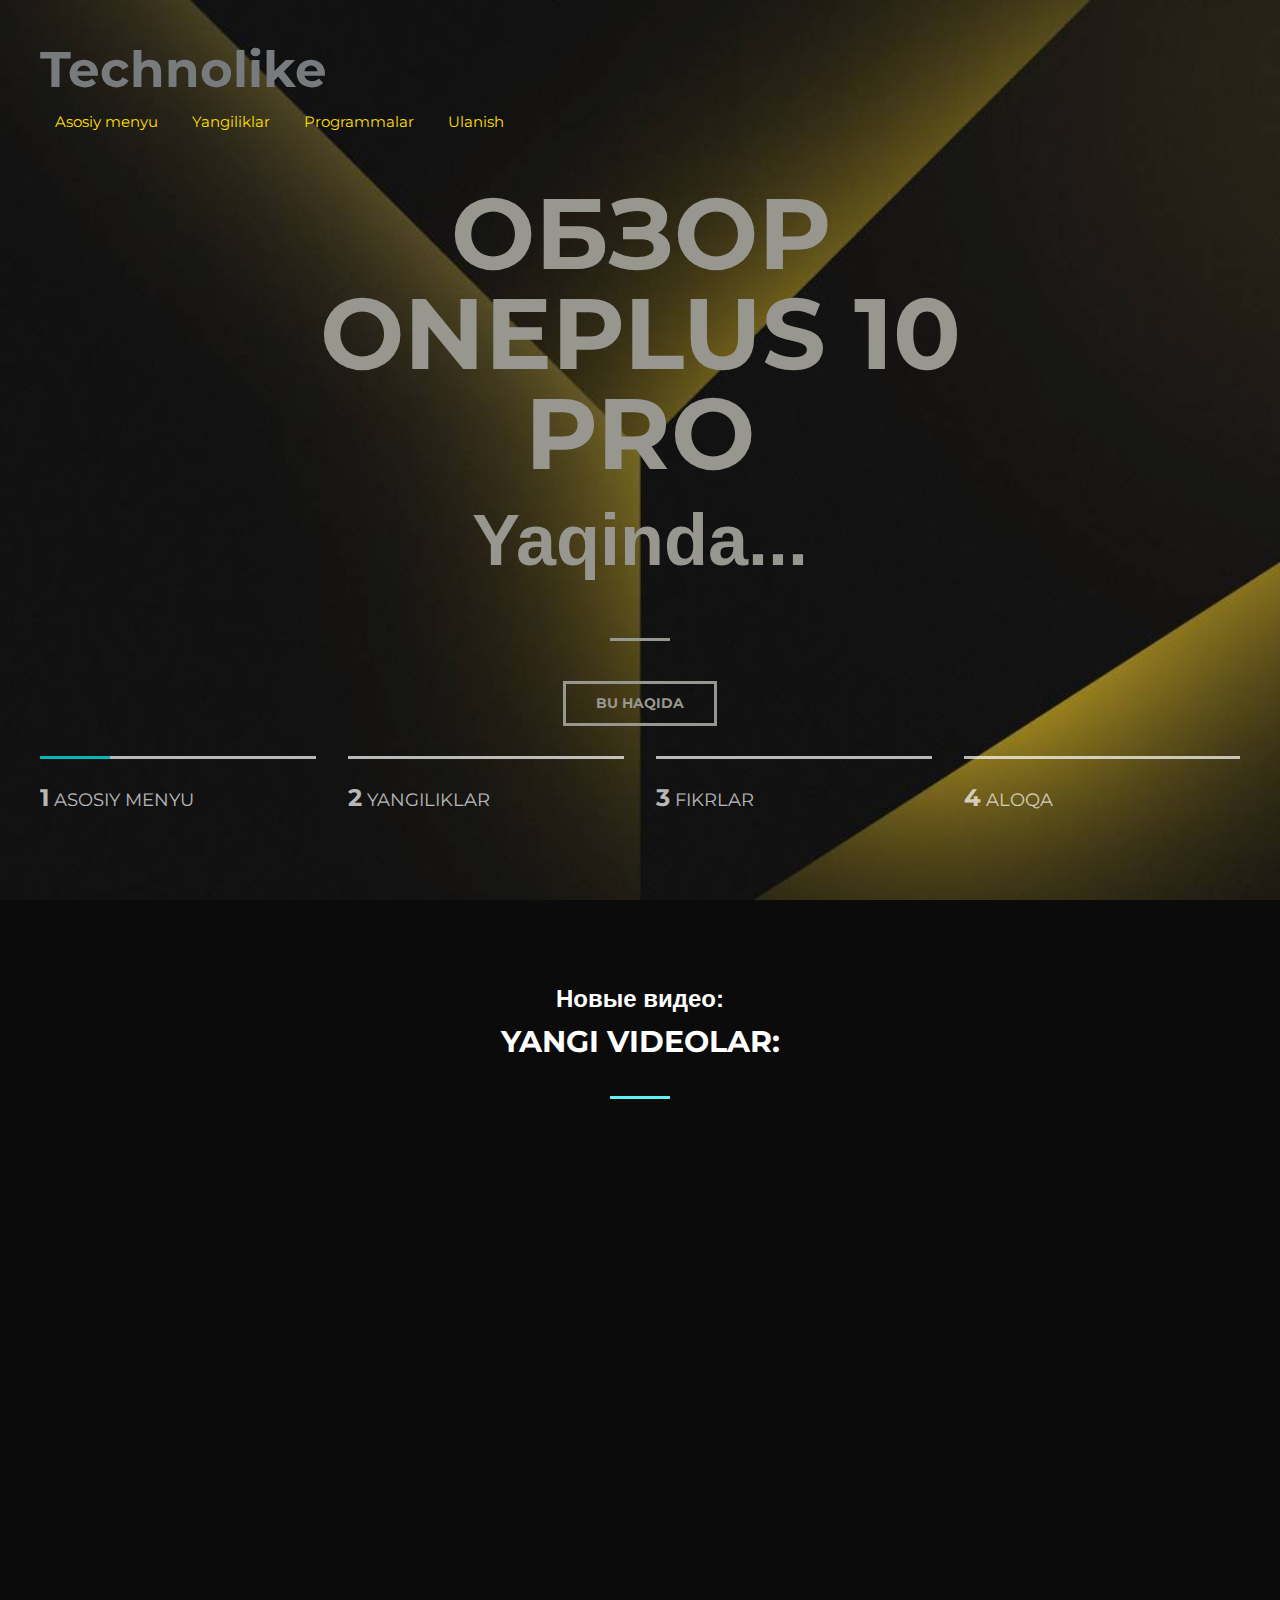
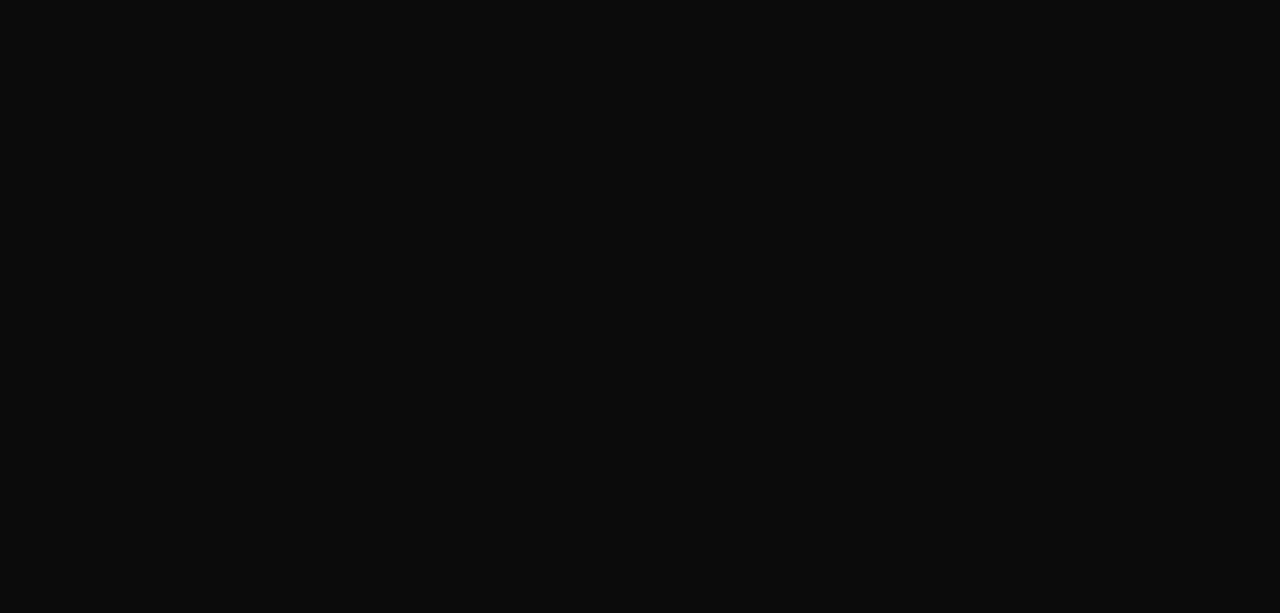
<file: index.html>
<!DOCTYPE html>
<html lang="en">
<head>
	<meta charset="utf-8">
	<link rel="stylesheet" type="text/css" href="assets corsa/css/style.css">
	<link href="https://fonts.googleapis.com/css2?family=Kaushan+Script&family=Montserrat:wght@400;800&display=swap" rel="stylesheet">
	<title>Technolike.org</title>
</head>
<body>

<header class="header">
	<div class="container">
		<div class="header__inner"></div>
			<div class="header__logo">Technolike</div>

			<nav>
				<a class="nav__link" href="index.html">Asosiy menyu</a>
				<a class="nav__link"href="#">Yangiliklar</a>
				<a class="nav__link"href="#">Programmalar</a>
				<a class="nav__link"href="registration.html">Ulanish</a>


			</nav>
		</div>
	</div>	
</header>

<div class="intro">
	<div class="container">
		<div class="intro__inner">
			<h1 class="intro__title">Обзор OnePlus 10 Pro</h1>
			<h2 class="intro__suptitle">Yaqinda...</h2>

			<a class="btn" href="https://t.me/technoolike">Bu haqida</a>
		</div>
		<div class="slider">
			<div class="slider__item active">
				<span class="slider__num">1</span>
				Asosiy menyu
			</div>
			<div class="slider__item">
				<span class="slider__num">2</span>
				Yangiliklar
			</div>
			<div class="slider__item">
				<span class="slider__num">3</span>
				fikrlar
			</div>
			<div class="slider__item">
				<span class="slider__num">4</span>
				Aloqa
			</div>
		</div>
	</div>
</div>

<section class="section">
	<div class="container">
		<div class="section__header">
			<h3 class="section__suptitle">Новые видео:</h3>
			<h2 class="section__title">Yangi videolar:</h2>

			<iframe class="video__sites" width="700" height="350" src="https://www.youtube.com/embed/nYCmfQZCQRQ" title="YouTube video player" frameborder="0" allow="accelerometer; autoplay; clipboard-write; encrypted-media; gyroscope; picture-in-picture" allowfullscreen></iframe>

			<iframe class="video__sites"	width="700" height="350" src="https://www.youtube.com/embed/m_zqbWCbGkc" title="YouTube video player" frameborder="0" allow="accelerometer; autoplay; clipboard-write; encrypted-media; gyroscope; picture-in-picture" allowfullscreen></iframe>

		</div>
	</div>
</section>

</body>
</html>
</file>
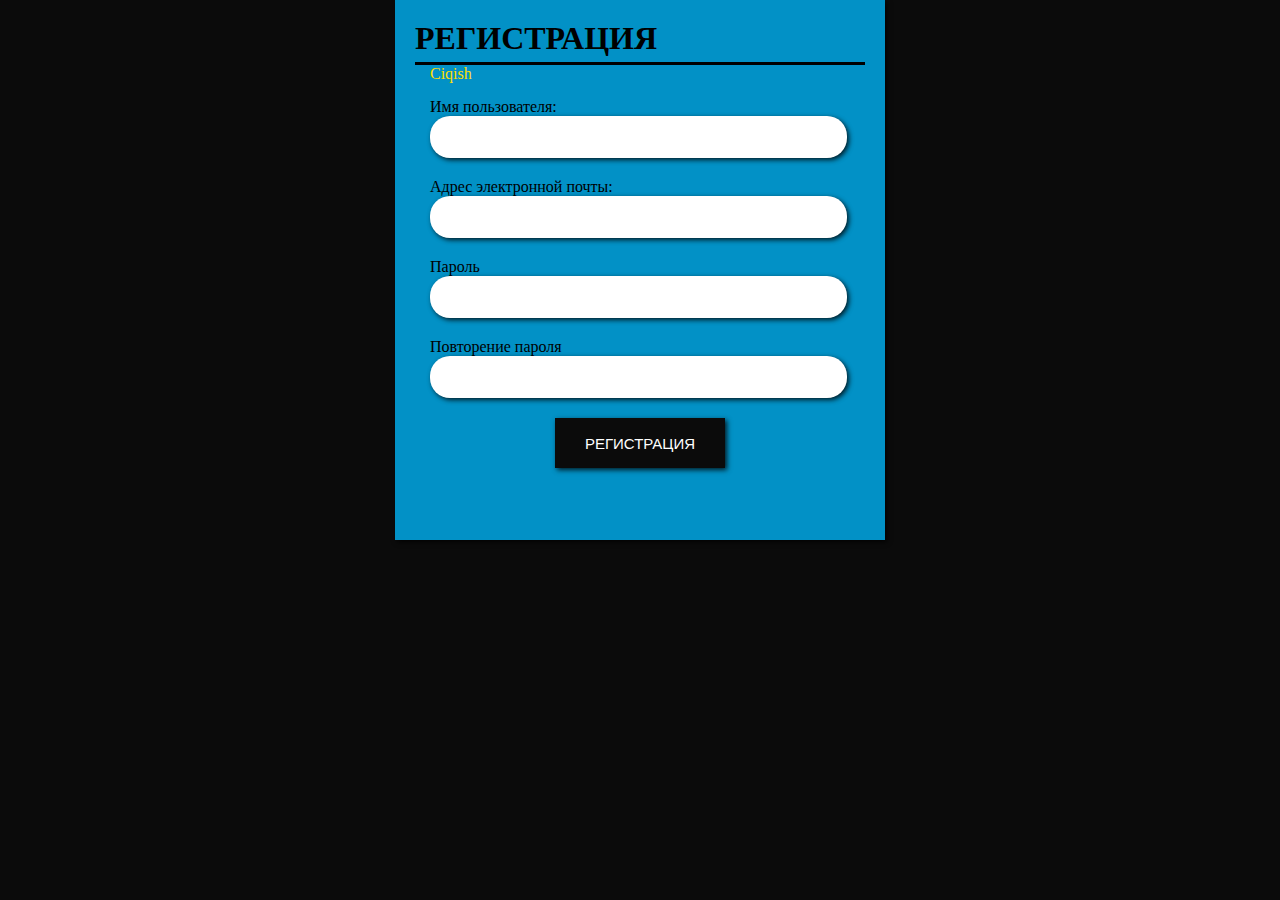
<file: registration.html>
<!DOCTYPE html>
<html lang="ru">
<head>
	<meta charset="utf-8">
	<title>Регистрация</title>
	<link rel="stylesheet"  href="reg.css">
</head>
<body>
	<form action="">
		<h1 title="Форма регистрации на сайте">Регистрация
		</h1>
		<nav>
			<a class="nav__link"href="index.html">Ciqish</a></nav>
		<div class="group">
			<label for="">Имя пользователя:</label>
			<input type="text">
		</div>
		<div class="group">
			<label for="">Адрес электронной почты:</label>
			<input type="email">
		</div>
		<div class="group">
			<label for="">Пароль</label>
			<input type="password">
		</div>
		<div class="group">
			<label for="">Повторение пароля</label>
			<input type="password">
		</div>
		<div class="group">
			<center><button>Регистрация</button></center>
		</div>
	</form>

</body>
</html>
</file>
<file: assets corsa/css/style.css>
body {
	background-color: #0b0b0b;
	margin: 0;
	font-family: 'Montserrat', sans-serif;

	font-size: 15px;
	line-height: 1.6;
	color: #333
}

*,
*:before,
*:after {
	box-sizing: border-box;
}

h1, h2, h3, h4, h5, h6 {
	margin: 0;
}


.container {
	width: 100%;
	max-width: 1200px;
	margin: 0 auto;
}

.intro {
	display: flex;
	flex-direction: column;
	justify-content: center;
	width: 100%;
	height: 100vh;

	background: url("../images/Phonk.jpg") center 
	no-repeat;
	-webkit- background-size: cover;
	background-size: cover;
}

.intro__inner {
	width: 100%;
	max-width: 880px;
	margin: auto;

	text-align: center;

}

.intro__title {
	color: #97978f;
	font-size: 100px;
	font-weight: 700;
	text-transform: uppercase;
	line-height: 1;
	margin: 120px auto 0;

}

.intro__suptitle {
	font-family: 'Josefin Sans', sans-serif;
	font-size: 72px;
	color: #97978f;

}

.intro__suptitle:after {
	content: "";
	display: block;
	width: 60px;
	height: 3px;
	margin: 40px auto;

	background-color: #97978f
}

.header {
	width: 100%;
	padding-top: 30px;
	position: absolute;
	top: 0;
	left: 0;
	right: 0;
	z-index: 1000;
}

.header__inner {
	display: flex;
	justify-content: space-between;
	align-items: center;
}


.header__logo {
	font-size: 50px;
	font-weight: 700;
	color: #777b7e;
	margin: 0 auto 0;
}

.nav {
	font-size: 14px;
	text-transform: uppercase;
}
.nav__link {
	display: inline-block;
	vertical-align: top;
	margin: 0 15px;
	position: relative;

	color: #ffdf00;
	text-decoration: none;

	transition: color .1s linear;
}

.nav__link:after {
	content: "";
	display: block;
	width: 100%;
	height: 3px;
	opacity: 0;

	background-color: #fff;

	position: absolute;
	top: 100%;
	left: 0;
	z-index: 1;

	transition: opacity .1s linear;
}


.nav__link:hover {
	color: #fffacd;
}


.nav__link:hover:after {
	opacity: 1;
} 

.btn {
	display: inline-block;
	vertical-align: top;
	padding: 8px 30px;

	border: 3px solid #97978f;

	font-size: 14px;
	font-weight: 700;
	color: #97978f;
	text-transform: uppercase;
	text-decoration: none;

	transition: background .1s linear, color .1s linear;

}

.btn:hover {
	background-color: #97978f;
	color: #fff
}




.slider {
	display: flex;
	justify-content: space-between;
	margin-top: 30px;
}

.slider__item {
	width: 23%;
	padding: 20px 0;
	position: relative;

	border-top: 3px solid #fff;
	opacity: .7;

	font-size: 18px;
	color: #fff;

	text-transform: uppercase;
}

.slider__item.active:before {
	content: "";
	display: block;
	width: 70px;
	height: 3px;

	background-color: #00ffff;

	position: absolute;
	top: -3px;
	left: 0;
	z-index: 1;
}

.slider___item.active {
	opacity: 1;
}

.slider__num {
	font-size: 24px;
	font-weight: 700;
}

.section {
	padding: 80px 0;
}


.section__header {
	width: 100%;
	max-width: 950px;
	margin: 0 auto 40px;

	text-align: center;
}



.section__suptitle {
	font-size: 24px;
	color: #fff;
	font-family: 'Oswald', sans-serif;
}

.section__title {
	font-size: 30px;
	font-weight: 700;
	color: #fff;
	text-transform: uppercase;
	text-
}

.section__title:after {
	content: "";
	display: block;
	width: 60px;
	height: 3px;
	margin: 30px auto 0;

	background-color: #5ff5f8
}

.video__sites {
	margin: 60px auto 80px;
}
</file>
<file: reg.css>
body {
	font-family: Tahoma;
	background: #0B0B0B;
	margin: 0;

}

h1 {
	cursor: help;
	margin: 0;
	text-transform: uppercase;
	padding-bottom: 5px;
	border-bottom: 3px solid;
}
form {
	margin: 0 auto;
	background: rgba(0,186,255,0.77);
	width: 450px;
	height: 500px;
	padding: 20px;
	box-shadow: 2px 2px 5px rgba(0,0,0,0.82) ;

}	

.group {
	margin: 10px;
	padding: 5px;
}
.label {
	padding left: 10px;
	text-transform: uppercase;
}

input {
	height: 40px;
	width: 400px;
	border-radius: 20px/20px;
	border: none;
	padding-left: 15px;
	font-size: 18px;
	box-shadow: 2px 2px 5px rgba(0,0,0,0.82);
}

input:focus {
	border: 2px solid #6c00ff;
	transform: translateX(15px);
	width: 385px;
}

button {
	cursor: pointer;
	padding: 10px 30px;
	height: 50px;
	color: #fff;
	background: #0B0B0B;
	border: none;
	text-transform: uppercase;
	font-size: 15px;
	box-shadow: 2px 2px 5px rgba(0,0,0,0.82);
}
button:hover {
	opacity: .88;
	font-weight: bold;
	transform: scale(1.1);
}

.nav {
	font-size: 14px;
	text-transform: uppercase;
}	

.nav__link {
	display: inline-block;
	vertical-align: top;
	margin: 0 15px;
	position: relative;

	color: #ffdf00;
	text-decoration: none;

	transition: color .1s linear;
}

.nav__link:after {
	content: "";
	display: block;
	width: 100%;
	height: 3px;
	opacity: 0;

	background-color: #fff;

	position: absolute;
	top: 100%;
	left: 0;
	z-index: 1;

	transition: opacity .1s linear;
}


.nav__link:hover {
	color: #fffacd;
}


.nav__link:hover:after {
	opacity: 1;
</file>
